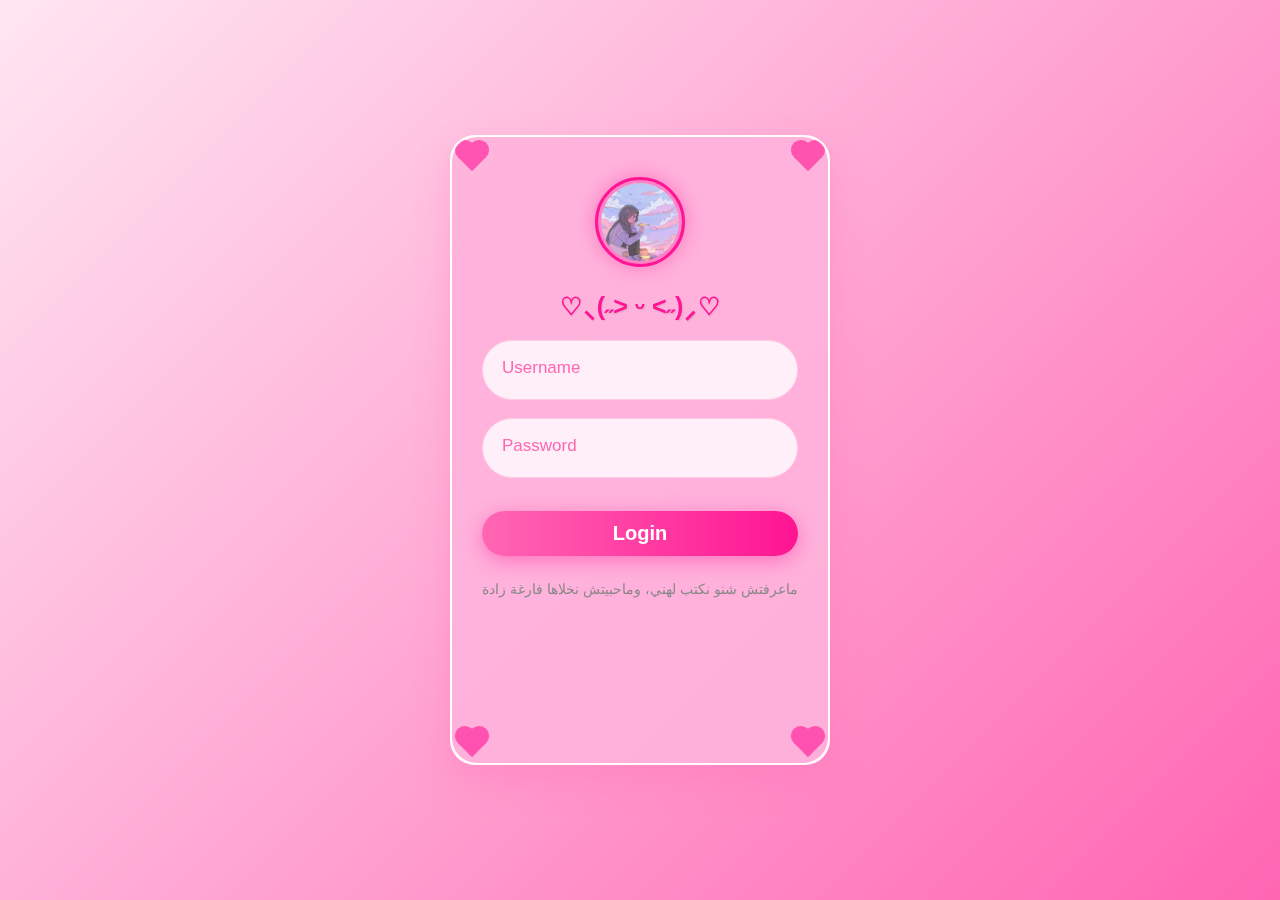
<file: index.html>
<!DOCTYPE html>
<html lang="en">
  <head>
    <meta charset="UTF-8" />
    <meta name="viewport" content="width=device-width, initial-scale=1.0" />
    <title>Tasnim | Potato</title>
    <style>
      * {
        margin: 0;
        padding: 0;
      }
      iframe {
        width: 100%;
        height: 100%;
        position: absolute;
      }
    </style>
  </head>
  <body>
    <iframe src="Login.html" frameborder="0" name="frame" id="frame"></iframe>
  </body>
  <script>
    window.addEventListener("message", function (event) {
      if (event.data === "changeFrame") {
        document.getElementById("frame").src = "mainpage.html";
      }
    });
  </script>
</html>
</file>
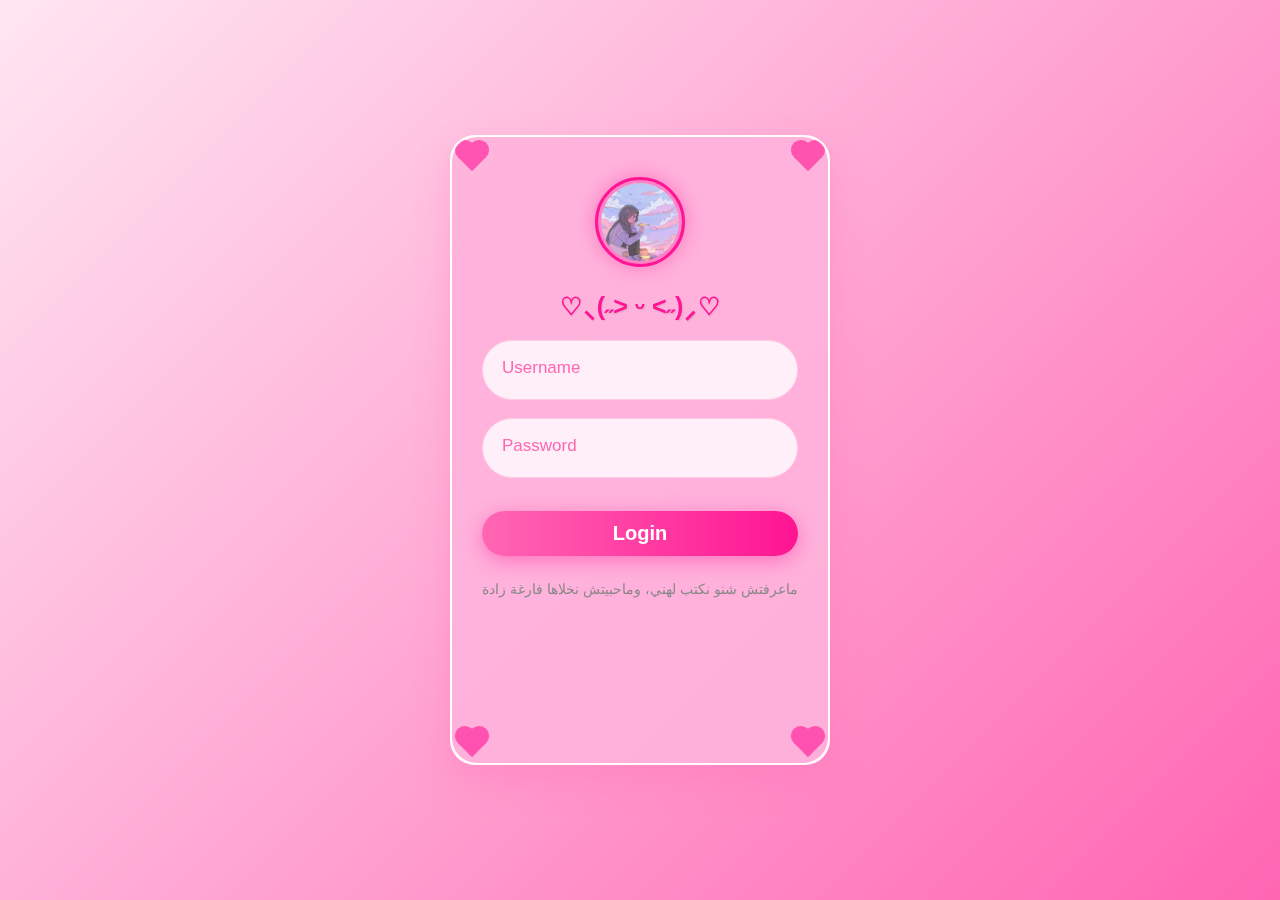
<file: Login.html>
<!DOCTYPE html>
<html lang="en">
  <head>
    <meta charset="UTF-8" />
    <meta name="viewport" content="width=device-width, initial-scale=1.0" />
    <title>Login</title>
    <style>
      * {
        margin: 0;
        padding: 0;
        box-sizing: border-box;
        font-family: "Segoe UI", Tahoma, Geneva, Verdana, sans-serif;
        user-select: none;
      }

      body {
        height: 100vh;
        display: flex;
        justify-content: center;
        align-items: center;
        background: linear-gradient(135deg, #ffe6f2 0%, #ff66b3 100%);
        overflow: hidden;
        position: relative;
      }

      .petals {
        position: absolute;
        top: 0;
        left: 0;
        width: 100%;
        height: 100%;
        overflow: hidden;
        z-index: 0;
      }

      .petal {
        position: absolute;
        width: 25px;
        height: 25px;
        background-color: rgba(255, 105, 180, 0.4);
        border-radius: 50% 0 50% 50%;
        transform: rotate(45deg);
        animation: petalFall 15s linear infinite;
        box-shadow: 0 0 5px rgba(255, 20, 147, 0.3);
      }

      @keyframes petalFall {
        0% {
          transform: rotate(45deg) translateY(-100px) translateX(10px);
          opacity: 0;
        }
        10% {
          opacity: 1;
        }
        90% {
          opacity: 0.8;
        }
        100% {
          transform: rotate(315deg) translateY(100vh) translateX(150px);
          opacity: 0;
        }
      }

      .container {
        width: 55vw;
        height: 70%;
        max-width: 380px;
        background-color: rgba(255, 255, 255, 0.9);
        border-radius: 25px;
        padding: 40px 30px;
        box-shadow: 0 15px 35px rgba(255, 105, 180, 0.3);
        text-align: center;
        position: relative;
        z-index: 1;
        backdrop-filter: blur(5px);
        border: 2px solid rgba(255, 255, 255, 0.5);
        overflow: hidden;
      }
      .container::before {
        content: "";
        position: absolute;
        width: 100%;
        height: 100%;
        top: 0;
        left: 0;
        border-radius: 25px;
        background: deeppink;
        opacity: 0.3;
        animation: halo 3s infinite;
        z-index: -1;
      }

      @keyframes shimmer {
        0% {
          transform: translate(-30%, -30%);
        }
        50% {
          transform: translate(30%, 30%);
        }
        100% {
          transform: translate(-30%, -30%);
        }
      }

      h2 {
        color: deeppink;
        font-size: clamp(15px, 4vw, 25px);
        margin-bottom: 2vh;
        text-shadow: 1px 1px 2px rgba(0, 0, 0, 0.1);
        font-family: "Segoe UI", Tahoma, Geneva, Verdana, sans-serif;
      }

      .form-group {
        margin-bottom: 2vh;
        text-align: left;
        position: relative;
      }

      .form-group input {
        width: 100%;
        height: 7vh;
        max-height: 60px;
        padding: 2vh 1vw;
        border: 0.1em solid #ffcce6;
        border-radius: 50px;
        font-size: clamp(13px, 2vw, 17px);
        transition: all 0.3s;
        outline: none;
        background-color: rgba(255, 255, 255, 0.8);
        position: relative;
        z-index: 1;
      }

      .form-group input:focus {
        border-color: deeppink;
        box-shadow: 0 0 12px rgba(255, 20, 147, 0.4);
      }

      .form-group label {
        position: absolute;
        left: 20px;
        top: 2vh;
        color: #ff66b3;
        font-size: clamp(13px, 2vw, 17px);
        font-weight: 500;
        transition: all 0.3s ease;
        pointer-events: none;
        z-index: 2;
        background: transparent;
      }

      .form-group input:focus ~ label,
      .form-group input:not(:placeholder-shown) ~ label {
        top: -20px;
        font-size: clamp(13px, 17px, 17px);
        font-weight: 600;
        color: deeppink;
      }

      .form-group input::placeholder {
        color: transparent;
      }

      button {
        width: 100%;
        height: 6vh;
        max-height: 45px;
        background: linear-gradient(to right, #ff66b3, deeppink);
        border: none;
        border-radius: 50px;
        color: white;
        font-size: clamp(12px, 20px, 25px);
        font-weight: 600;
        cursor: pointer;
        transition: all 0.4s;
        box-shadow: 0 5px 20px rgba(255, 20, 147, 0.4);
        margin-top: 15px;
        position: relative;
        overflow: hidden;
        z-index: 1;
      }

      button:hover {
        transform: translateY(-5px);
        box-shadow: 0 10px 25px rgba(255, 20, 147, 0.5);
      }

      button::before {
        content: "";
        position: absolute;
        top: 0;
        left: -100%;
        width: 100%;
        height: 100%;
        background: linear-gradient(
          90deg,
          transparent,
          rgba(255, 255, 255, 0.527),
          transparent
        );
        transition: all 0.8s;
        z-index: -1;
      }

      button:hover::before {
        left: 100%;
      }

      .bottom-text {
        margin-top: 25px;
        font-size: 14px;
        color: #888;
      }

      .bottom-text a {
        color: deeppink;
        text-decoration: none;
        font-weight: 600;
        transition: all 0.3s;
      }

      .bottom-text a:hover {
        text-shadow: 0 0 8px rgba(255, 20, 147, 0.5);
      }

      .avatar {
        width: 90px;
        height: 90px;
        margin: 0 auto 25px;
        position: relative;
        animation: pulse 2s infinite;
      }

      @keyframes pulse {
        0% {
          transform: scale(1);
        }
        50% {
          transform: scale(1.05);
        }
        100% {
          transform: scale(1);
        }
      }

      .avatar::before {
        content: "";
        position: absolute;
        width: 100%;
        height: 100%;
        top: 0;
        left: 0;
        border-radius: 50%;
        background: deeppink;
        opacity: 0.3;
        animation: halo 3s infinite;
        z-index: -1;
      }

      @keyframes halo {
        0% {
          transform: scale(1);
          opacity: 0.3;
        }
        50% {
          transform: scale(1.4);
          opacity: 0;
        }
        100% {
          transform: scale(1);
          opacity: 0.3;
        }
      }

      .avatar img {
        width: 100%;
        border-radius: 50%;
        border: 3px solid deeppink;
        padding: 3px;
        cursor: pointer;
        box-shadow: 0 0 20px rgba(255, 20, 147, 0.4);
      }

      @keyframes heartbeat {
        0% {
          transform: scale(1);
        }
        25% {
          transform: scale(1.3);
        }
        50% {
          transform: scale(1);
        }
        75% {
          transform: scale(1.3);
        }
        100% {
          transform: scale(1);
        }
      }

      .hearts-border {
        position: absolute;
        width: 100%;
        height: 100%;
        top: 0;
        left: 0;
        pointer-events: none;
        z-index: 0;
      }

      .heart-corner {
        position: absolute;
        width: 20px;
        height: 20px;
        background-color: deeppink;
        transform: rotate(45deg);
        opacity: 0.6;
      }

      .heart-corner::before,
      .heart-corner::after {
        content: "";
        position: absolute;
        width: 20px;
        height: 20px;
        background-color: deeppink;
        border-radius: 50%;
      }

      .heart-corner::before {
        top: -10px;
        left: 0;
      }

      .heart-corner::after {
        left: -10px;
        top: 0;
      }

      .top-left {
        top: 10px;
        left: 10px;
      }

      .top-right {
        top: 10px;
        right: 10px;
      }

      .bottom-left {
        bottom: 10px;
        left: 10px;
      }

      .bottom-right {
        bottom: 10px;
        right: 10px;
      }
      #pfp {
        width: 90px;
        height: 90px;
        object-fit: cover;
      }
    </style>
  </head>
  <body>
    <div class="petals"></div>

    <div class="container">
      <div class="hearts-border">
        <div class="heart-corner top-left"></div>
        <div class="heart-corner top-right"></div>
        <div class="heart-corner bottom-left"></div>
        <div class="heart-corner bottom-right"></div>
      </div>

      <div class="avatar">
        <img src="p1.jpg" alt="Profile" id="pfp" />
      </div>
      <h2>♡⸜(˶˃ ᵕ ˂˶)⸝♡</h2>

      <div class="form-group">
        <input type="text" id="user" placeholder=" " required />
        <label for="user">Username</label>
      </div>

      <div class="form-group">
        <input type="text" id="pass" placeholder=" " />
        <label for="pass">Password</label>
      </div>

      <button type="submit" id="login">Login</button>

      <p class="bottom-text">
        ماعرفتش شنو نكتب لهني، وماحبيتش نخلاها فارغة زادة
      </p>
    </div>

    <script>
      const petalsContainer = document.querySelector(".petals");
      const numberOfPetals = 20;

      for (let i = 0; i < numberOfPetals; i++) {
        const petal = document.createElement("div");
        petal.classList.add("petal");

        const size = Math.random() * 25 + 15;
        const left = Math.random() * 100;
        const delay = Math.random() * 20;
        const duration = Math.random() * 10 + 10;
        const rotation = Math.random() * 360;

        petal.style.width = `${size}px`;
        petal.style.height = `${size}px`;
        petal.style.left = `${left}%`;
        petal.style.top = "-50px";
        petal.style.animationDuration = `${duration}s`;
        petal.style.animationDelay = `${delay}s`;
        petal.style.transform = `rotate(${rotation}deg)`;
        petal.style.opacity = (Math.random() * 0.5 + 0.3).toString();

        const pinkShade = Math.floor(Math.random() * 80 + 175);
        petal.style.backgroundColor = `rgba(${pinkShade}, ${Math.floor(
          pinkShade / 3
        )}, ${Math.floor(pinkShade / 1.5)}, 0.4)`;

        petalsContainer.appendChild(petal);
      }

      document.getElementById("login").addEventListener("click", function () {
        let name = document.getElementById("user").value;
        let pass = document.getElementById("pass").value;
        if (name === "Tasnim" && pass === "Tasnim Love Potato") {
          window.parent.postMessage("changeFrame", "*");
        } else {
          window.open("https://www.youtube.com/watch?v=J---aiyznGQ", "_blank");
        }
      });
    </script>
  </body>
</html>
</file>
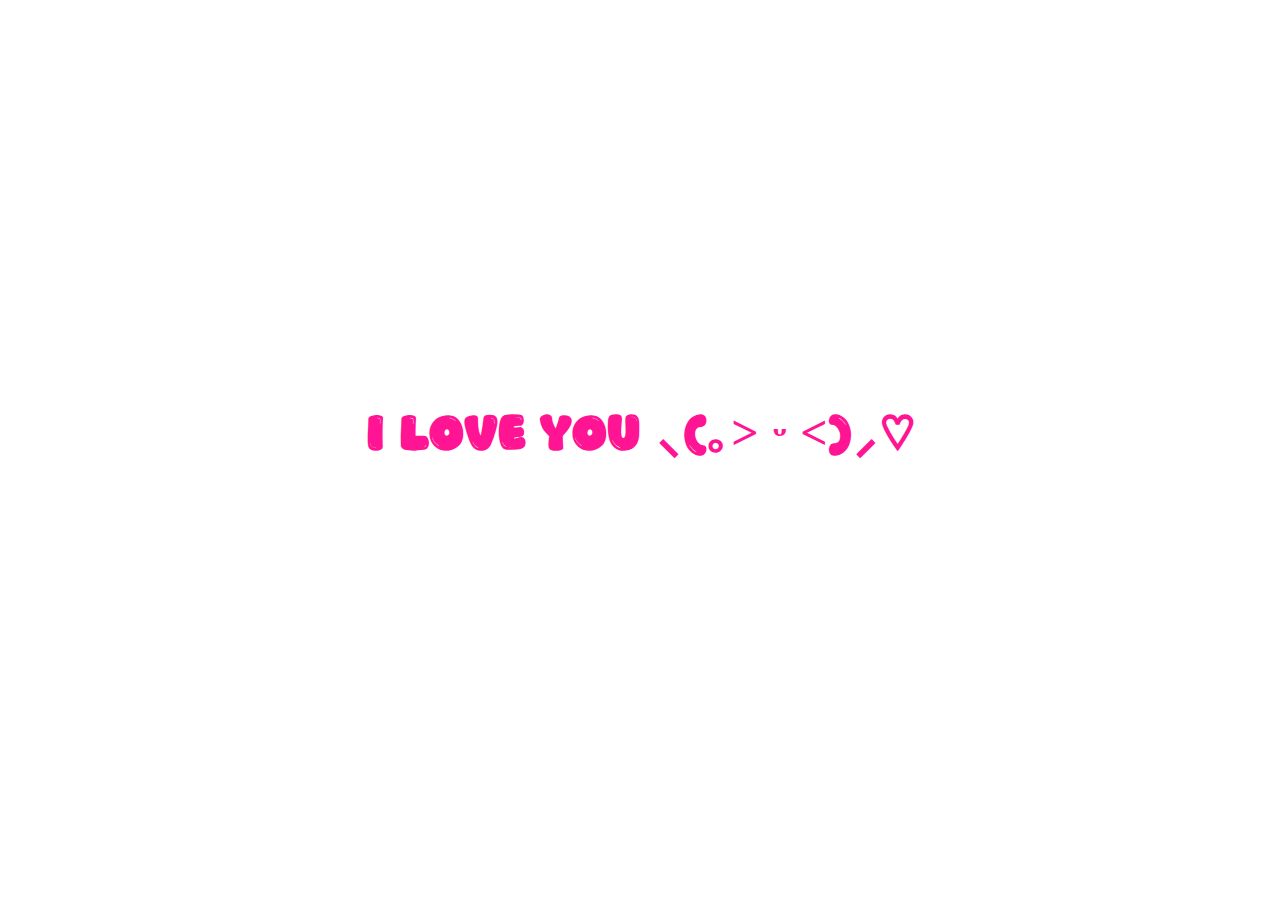
<file: backup/Pages/Final.html>
<!DOCTYPE html>
<html lang="en">
<head>
    <meta charset="UTF-8">
    <meta name="viewport" content="width=device-width, initial-scale=1.0">
    <title>Document</title>
    <link rel="stylesheet" href="LevelStyle.css">
</head>
<body>
    <section>
        <h1>I Love You ⸜(｡˃ ᵕ ˂)⸝♡</h1>
        <h4>You can check The Dates/Future now :)</h4>
    </section>

</body>
</html>
</file>
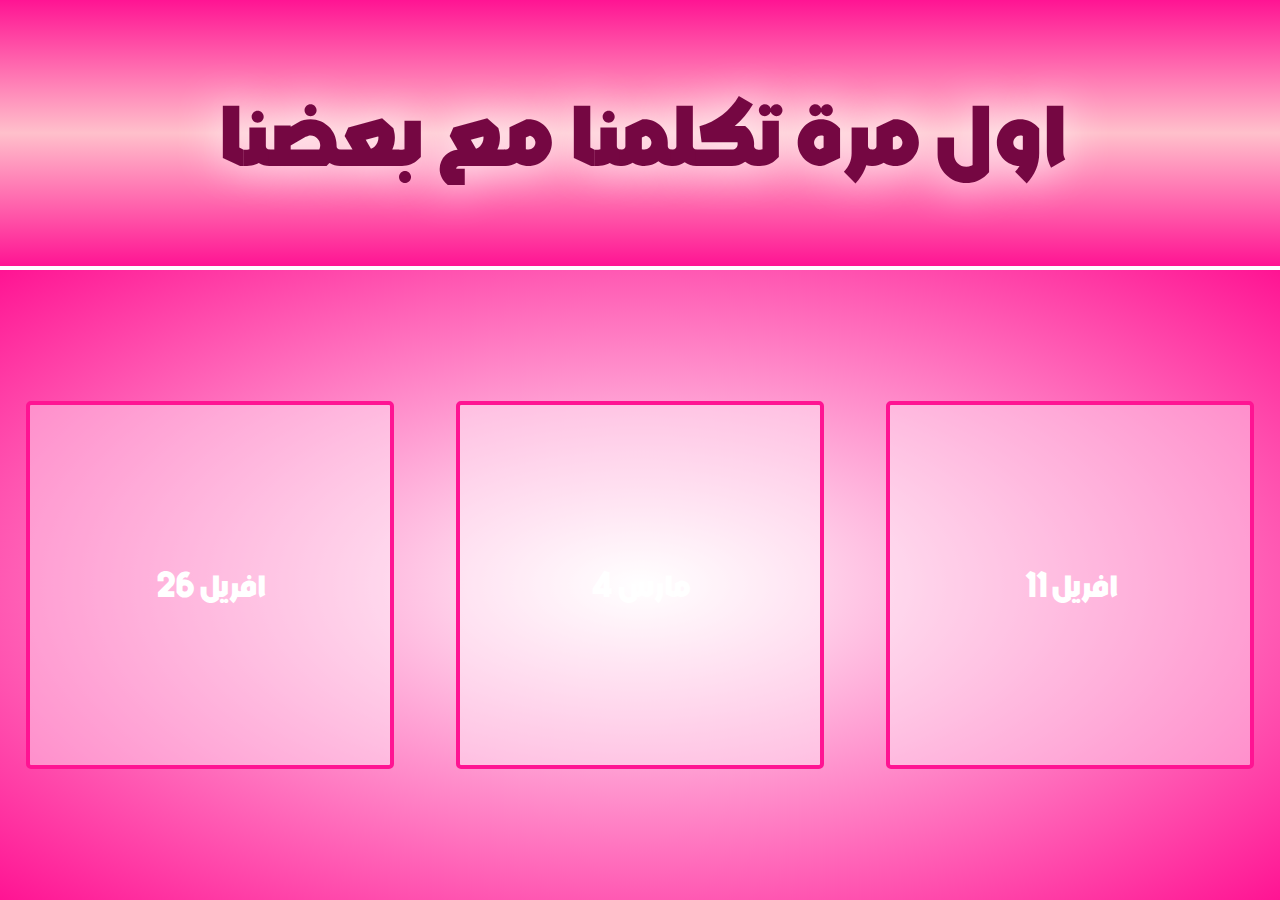
<file: backup/Pages/Level1.html>
<!DOCTYPE html>
<html lang="en">
<head>
    <meta charset="UTF-8">
    <meta name="viewport" content="width=device-width, initial-scale=1.0">
    <title>Level 1</title>
    <link rel="stylesheet" href="LevelStyle.css">
    <script src="GameScript.js"></script>
</head>
<body>
    <header> اول مرة تكلمنا مع بعضنا</header>
    <main>
        <div class="Box" id="Box1" onclick="Guess('01')">
            افريل 26 
            <div id="False1" class="False">X</div>
            <div id="Correct1" class="Correct">✔️</div>
        </div>
        <div class="Box" id="Box2" onclick="Guess('02')">
            4 مارس
            <div id="False2" class="False">X</div>
            <div id="Correct2" class="Correct">✔️</div>
        </div>
        <div class="Box" id="Box3" onclick="Guess('03')">
            11 افريل
            <div id="False3" class="False">X</div>
            <div id="Correct3" class="Correct">✔️</div>
        </div>
        <div id="Next" onclick="NextQ()">Next</div>
    </main>
</body>
</html>
</file>
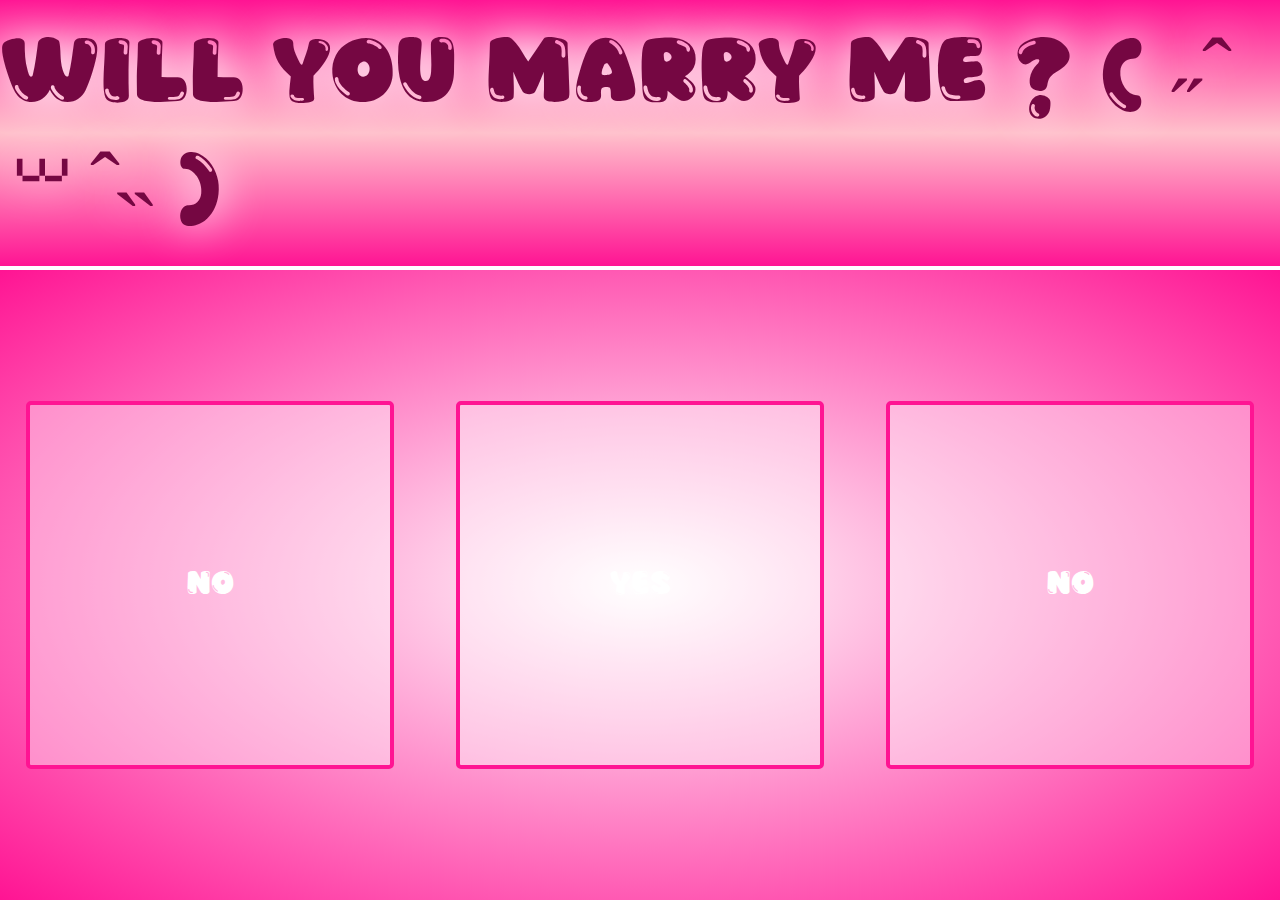
<file: backup/Pages/Level10.html>
<!DOCTYPE html>
<html lang="en">
<head>
    <meta charset="UTF-8">
    <meta name="viewport" content="width=device-width, initial-scale=1.0">
    <title>Level 1</title>
    <link rel="stylesheet" href="LevelStyle.css">
    <script src="GameScript.js"></script>
</head>
<body>
    <header id="MainQ">Will You Marry Me ? ( ˶ˆ꒳ˆ˵ )</header>
    <main>
        <div class="Box Mainqq a1" id="Box1" onclick="Reset(1)">
            No
            <div id="False1" class="False">X</div>
            <div id="Correct1" class="Correct">✔️</div>
        </div>
        <div class="Box Mainqq" id="Box2" onclick="Correct('92')">
            Yes
            <div id="False2" class="False">X</div>
            <div id="Correct2" class="Correct">✔️</div>
        </div>
        <div class="Box Mainqq a2" id="Box3" onclick="Reset(2)">
            No
            <div id="False3" class="False">X</div>
            <div id="Correct3" class="Correct">✔️</div>
        </div>
        <div id="Next" onclick="NextQ()">Next</div>
    </main> 
</body>
</html>
</file>
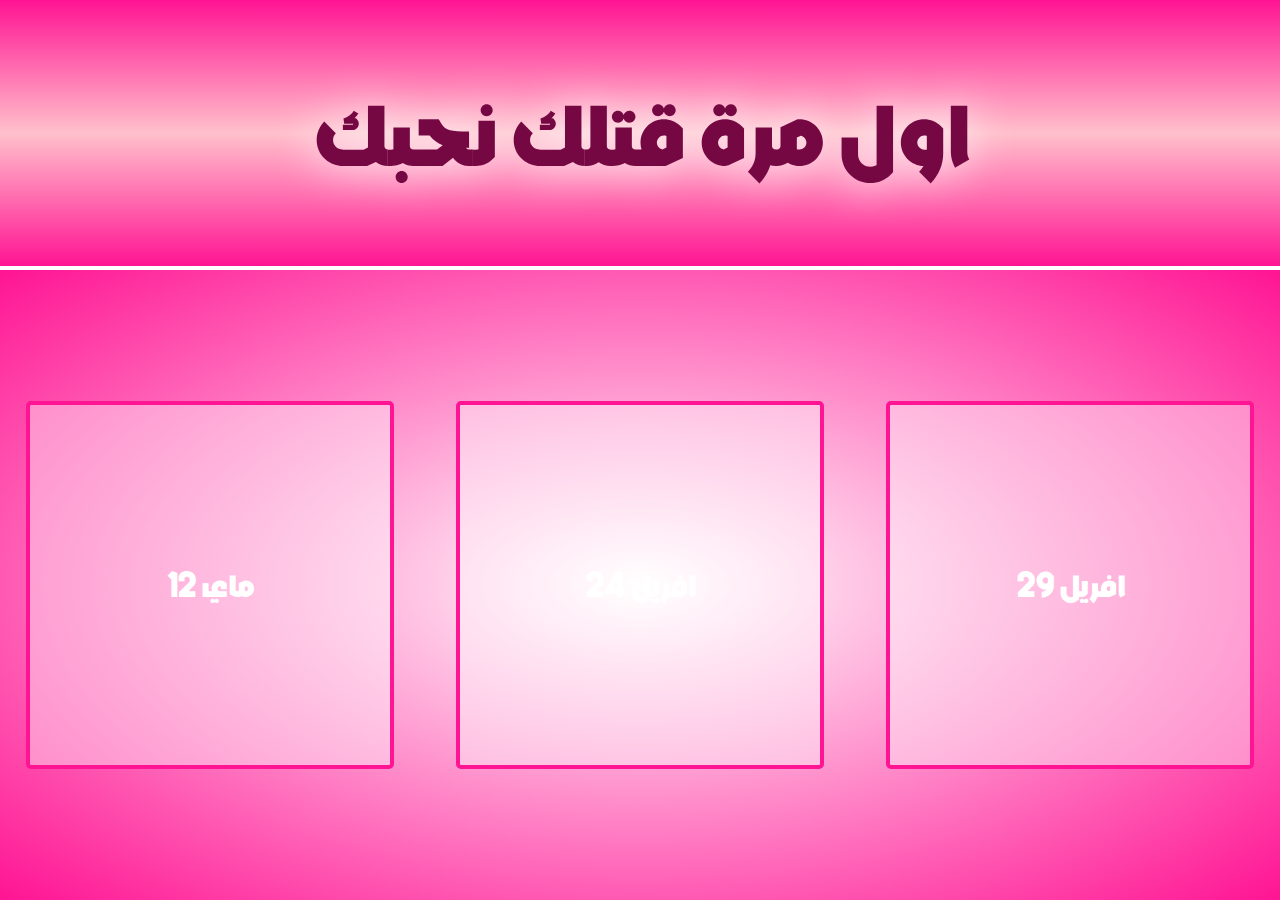
<file: backup/Pages/Level2.html>
<!DOCTYPE html>
<html lang="en">
<head>
    <meta charset="UTF-8">
    <meta name="viewport" content="width=device-width, initial-scale=1.0">
    <title>Level 1</title>
    <link rel="stylesheet" href="LevelStyle.css">
    <script src="GameScript.js"></script>
</head>
<body>
    <header> اول مرة قتلك نحبك</header>
    <main>
        <div class="Box" id="Box1" onclick="Guess('11')">
             12 ماي
            <div id="False1" class="False">X</div>
            <div id="Correct1" class="Correct">✔️</div>
        </div>
        <div class="Box" id="Box2" onclick="Guess('12')">
            24 افريل
            <div id="False2" class="False">X</div>
            <div id="Correct2" class="Correct">✔️</div>
        </div>
        <div class="Box" id="Box3" onclick="Guess('13')">
            29 افريل
            <div id="False3" class="False">X</div>
            <div id="Correct3" class="Correct">✔️</div>
        </div>
        <div id="Next" onclick="NextQ()">Next</div>
    </main>
</body>
</html>
</file>
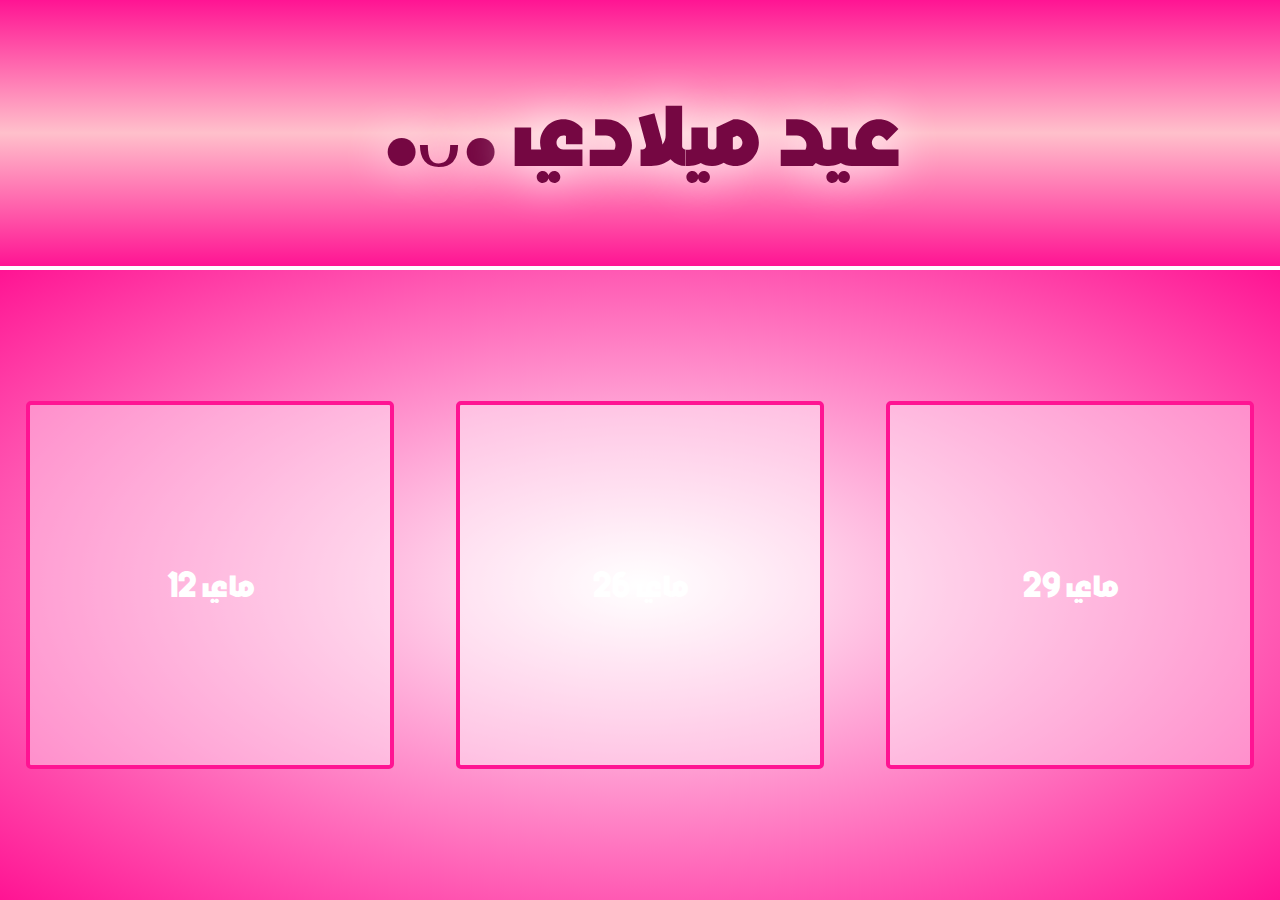
<file: backup/Pages/Level3.html>
<!DOCTYPE html>
<html lang="en">
<head>
    <meta charset="UTF-8">
    <meta name="viewport" content="width=device-width, initial-scale=1.0">
    <title>Level 1</title>
    <link rel="stylesheet" href="LevelStyle.css">
    <script src="GameScript.js"></script>
</head>
<body>
    <header>•ᴗ• عيد ميلادي </header>
    <main>
        <div class="Box" id="Box1" onclick="Guess('21')">
             12 ماي
            <div id="False1" class="False">X</div>
            <div id="Correct1" class="Correct">✔️</div>
        </div>
        <div class="Box" id="Box2" onclick="Guess('22')">
            26 ماي
            <div id="False2" class="False">X</div>
            <div id="Correct2" class="Correct">✔️</div>
        </div>
        <div class="Box" id="Box3" onclick="Guess('23')">
            29 ماي
            <div id="False3" class="False">X</div>
            <div id="Correct3" class="Correct">✔️</div>
        </div>
        <div id="Next" onclick="NextQ()">Next</div>
    </main>
</body>
</html>
</file>
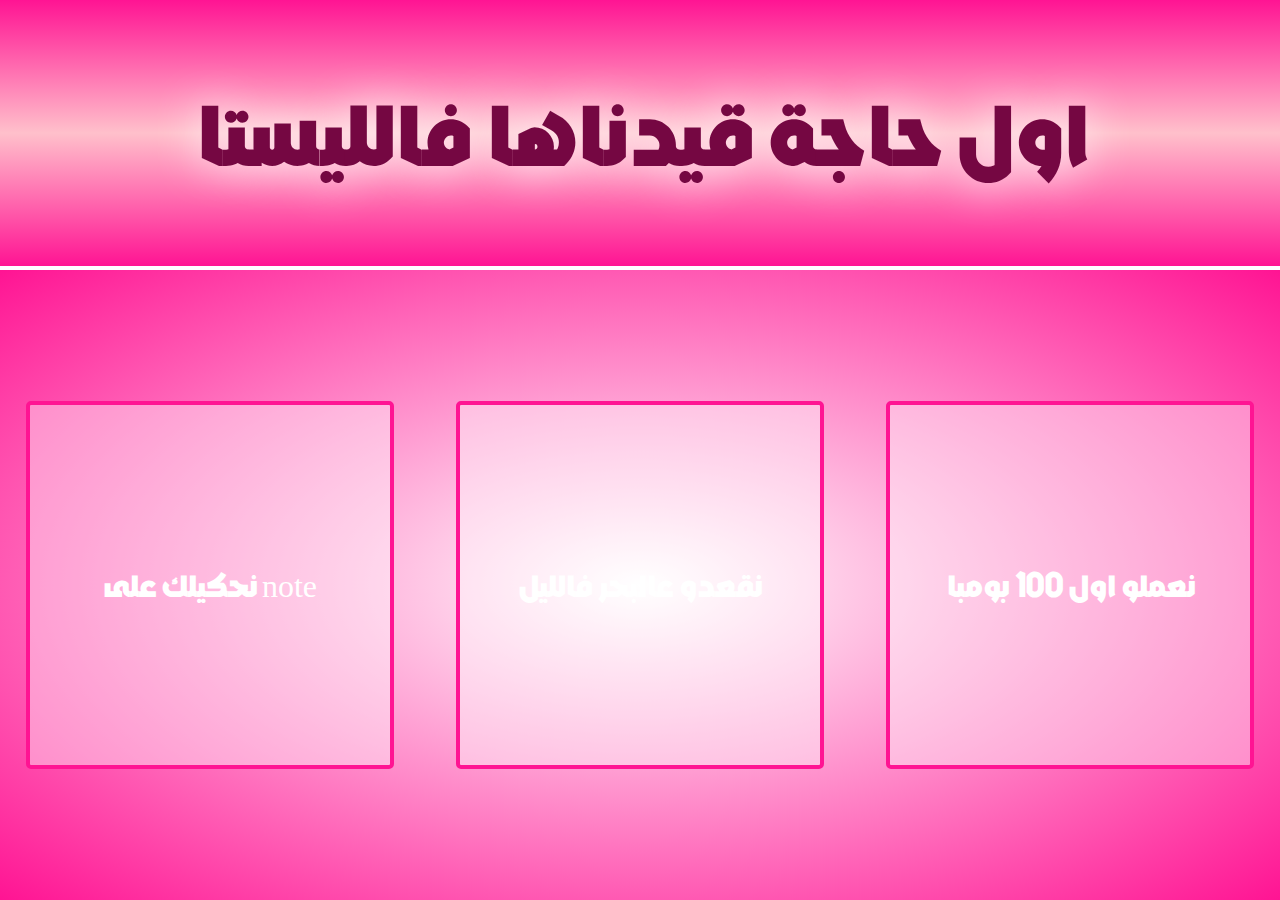
<file: backup/Pages/Level4.html>
<!DOCTYPE html>
<html lang="en">
<head>
    <meta charset="UTF-8">
    <meta name="viewport" content="width=device-width, initial-scale=1.0">
    <title>Level 1</title>
    <link rel="stylesheet" href="LevelStyle.css">
    <script src="GameScript.js"></script>
</head>
<body>
    <header>اول حاجة قيدناها فالليستا</header>
    <main>
        <div class="Box" id="Box1" onclick="Guess('31')">
            نحكيلك على note 
            <div id="False1" class="False">X</div>
            <div id="Correct1" class="Correct">✔️</div>
        </div>
        <div class="Box" id="Box2" onclick="Guess('32')">
            نقعدو عالبحر فالليل
            <div id="False2" class="False">X</div>
            <div id="Correct2" class="Correct">✔️</div>
        </div>
        <div class="Box" id="Box3" onclick="Guess('33')">
            نعملو اول 100 بومبا
            <div id="False3" class="False">X</div>
            <div id="Correct3" class="Correct">✔️</div>
        </div>
        <div id="Next" onclick="NextQ()">Next</div>
    </main> 
</body>
</html>
</file>
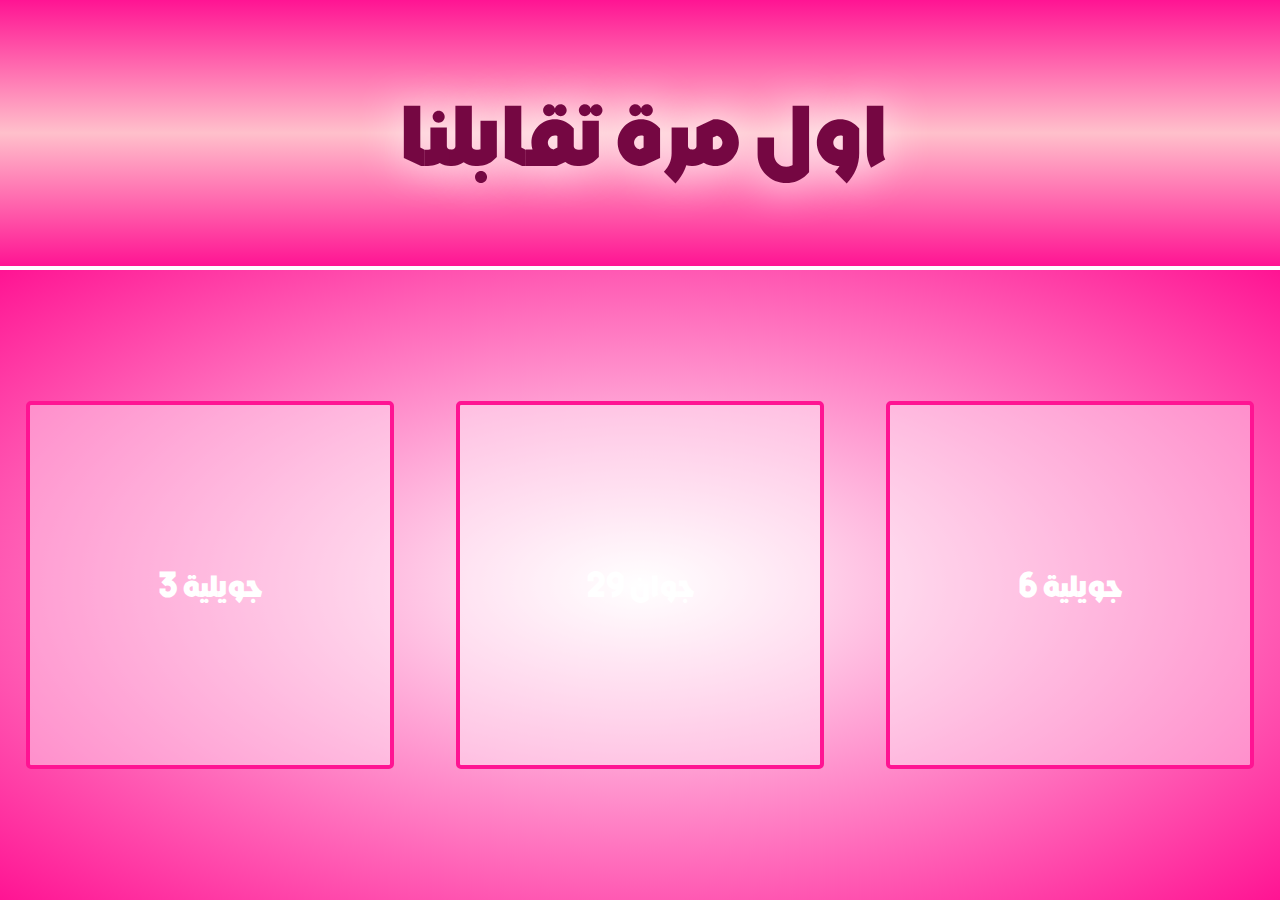
<file: backup/Pages/Level5.html>
<!DOCTYPE html>
<html lang="en">
<head>
    <meta charset="UTF-8">
    <meta name="viewport" content="width=device-width, initial-scale=1.0">
    <title>Level 1</title>
    <link rel="stylesheet" href="LevelStyle.css">
    <script src="GameScript.js"></script>
</head>
<body>
    <header>اول مرة تقابلنا</header>
    <main>
        <div class="Box" id="Box1" onclick="Guess('41')">
            3 جويلية 
            <div id="False1" class="False">X</div>
            <div id="Correct1" class="Correct">✔️</div>
        </div>
        <div class="Box" id="Box2" onclick="Guess('42')">
            29 جوان
            <div id="False2" class="False">X</div>
            <div id="Correct2" class="Correct">✔️</div>
        </div>
        <div class="Box" id="Box3" onclick="Guess('43')">
            6 جويلية   
            <div id="False3" class="False">X</div>
            <div id="Correct3" class="Correct">✔️</div>
        </div>
        <div id="Next" onclick="NextQ()">Next</div>
    </main> 
</body>
</html>
</file>
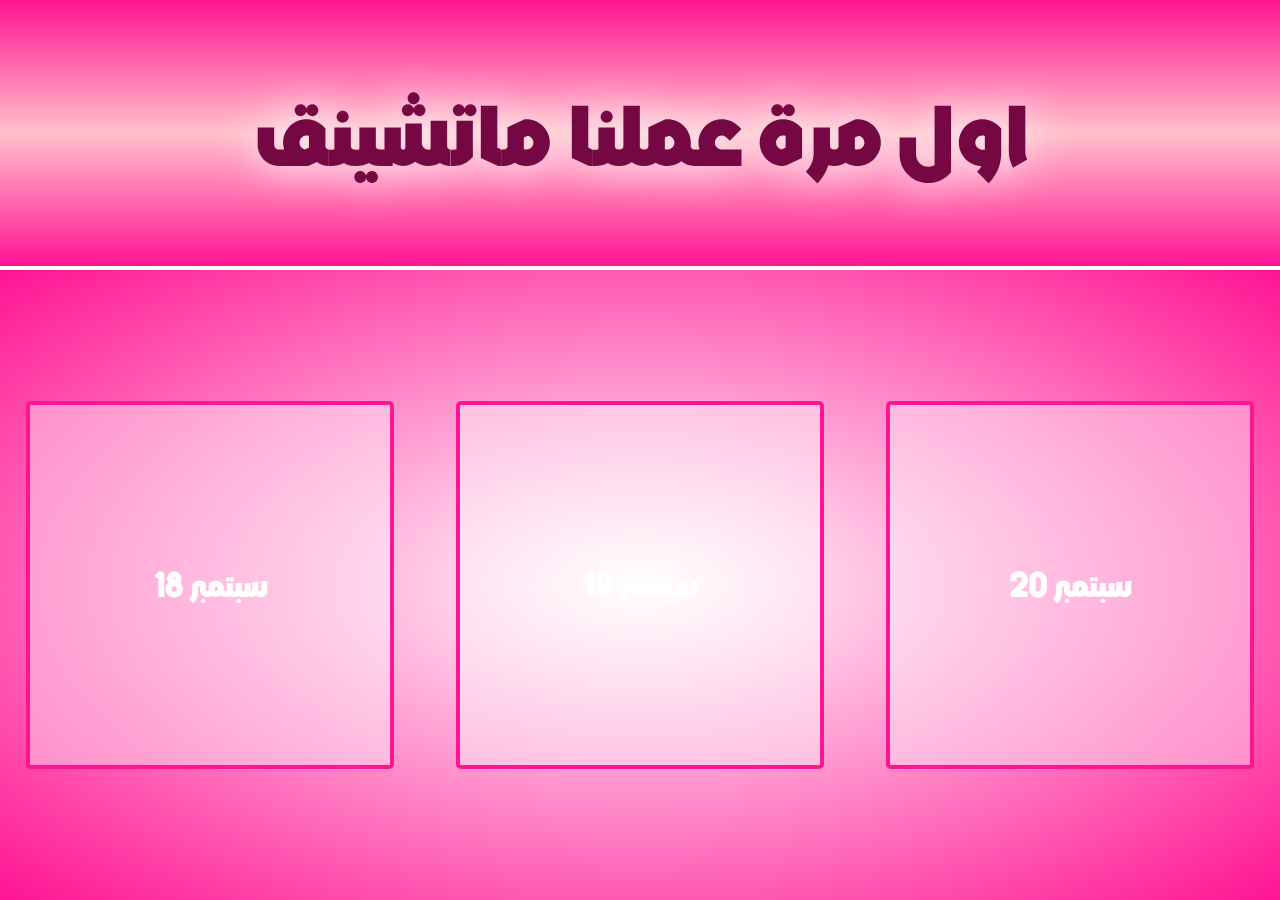
<file: backup/Pages/Level6.html>
<!DOCTYPE html>
<html lang="en">
<head>
    <meta charset="UTF-8">
    <meta name="viewport" content="width=device-width, initial-scale=1.0">
    <title>Level 1</title>
    <link rel="stylesheet" href="LevelStyle.css">
    <script src="GameScript.js"></script>
</head>
<body>
    <header>اول مرة عملنا ماتشينق</header>
    <main>
        <div class="Box" id="Box1" onclick="Guess('51')">
            18 سبتمبر 
            <div id="False1" class="False">X</div>
            <div id="Correct1" class="Correct">✔️</div>
        </div>
        <div class="Box" id="Box2" onclick="Guess('52')">
            19 سبتمبر
            <div id="False2" class="False">X</div>
            <div id="Correct2" class="Correct">✔️</div>
        </div>
        <div class="Box" id="Box3" onclick="Guess('53')">
            20 سبتمبر   
            <div id="False3" class="False">X</div>
            <div id="Correct3" class="Correct">✔️</div>
        </div>
        <div id="Next" onclick="NextQ()">Next</div>
    </main> 
</body>
</html>
</file>
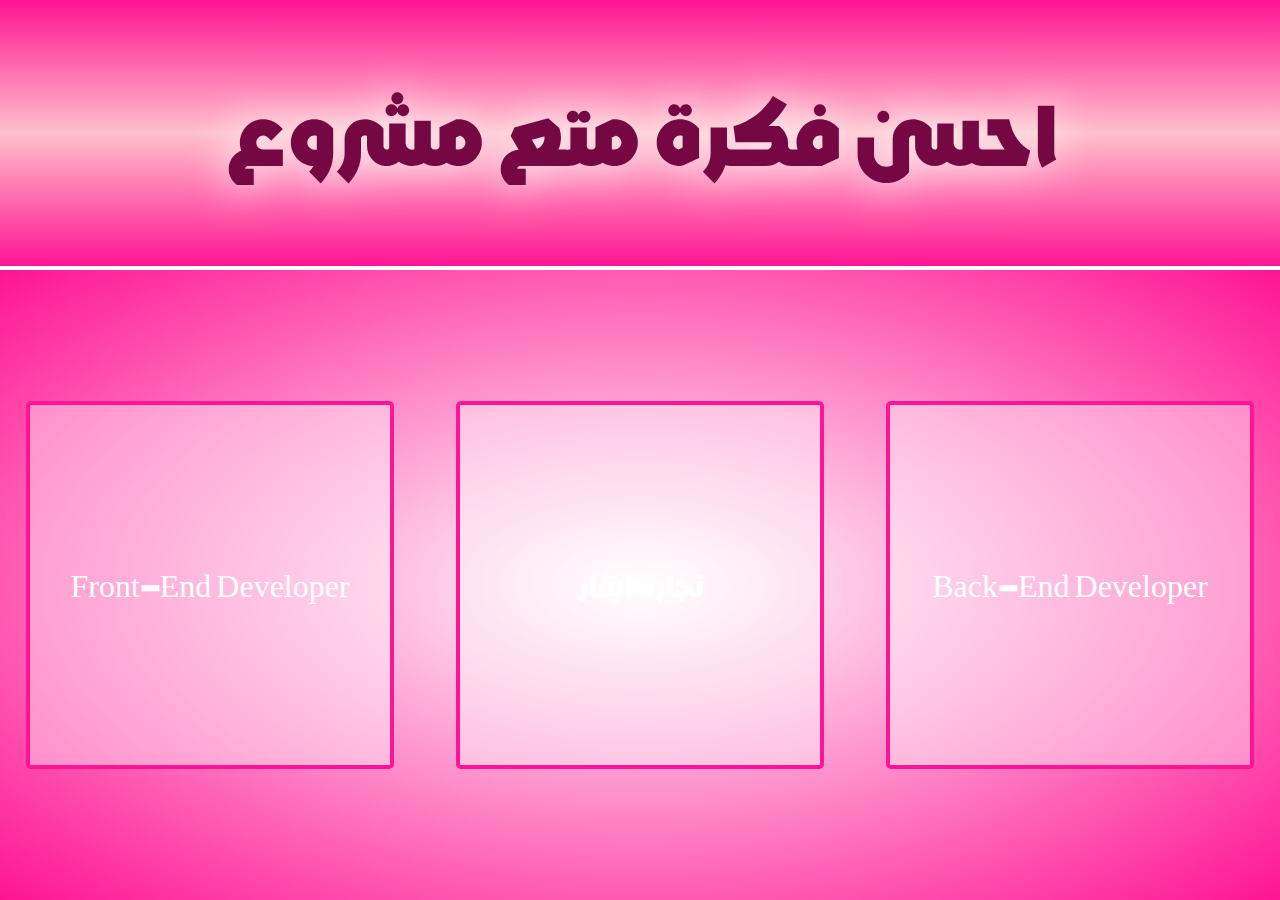
<file: backup/Pages/Level7.html>
<!DOCTYPE html>
<html lang="en">
<head>
    <meta charset="UTF-8">
    <meta name="viewport" content="width=device-width, initial-scale=1.0">
    <title>Level 1</title>
    <link rel="stylesheet" href="LevelStyle.css">
    <script src="GameScript.js"></script>
</head>
<body>
    <header>احسن فكرة متع مشروع</header>
    <main>
        <div class="Box" id="Box1" onclick="Guess('61')">
            Front-End Developer 
            <div id="False1" class="False">X</div>
            <div id="Correct1" class="Correct">✔️</div>
        </div>
        <div class="Box" id="Box2" onclick="Guess('62')">
            تجارة ابقار
            <div id="False2" class="False">X</div>
            <div id="Correct2" class="Correct">✔️</div>
        </div>
        <div class="Box" id="Box3" onclick="Guess('63')">
            Back-End Developer
            <div id="False3" class="False">X</div>
            <div id="Correct3" class="Correct">✔️</div>
        </div>
        <div id="Next" onclick="NextQ()">Next</div>
    </main> 
</body>
</html>
</file>
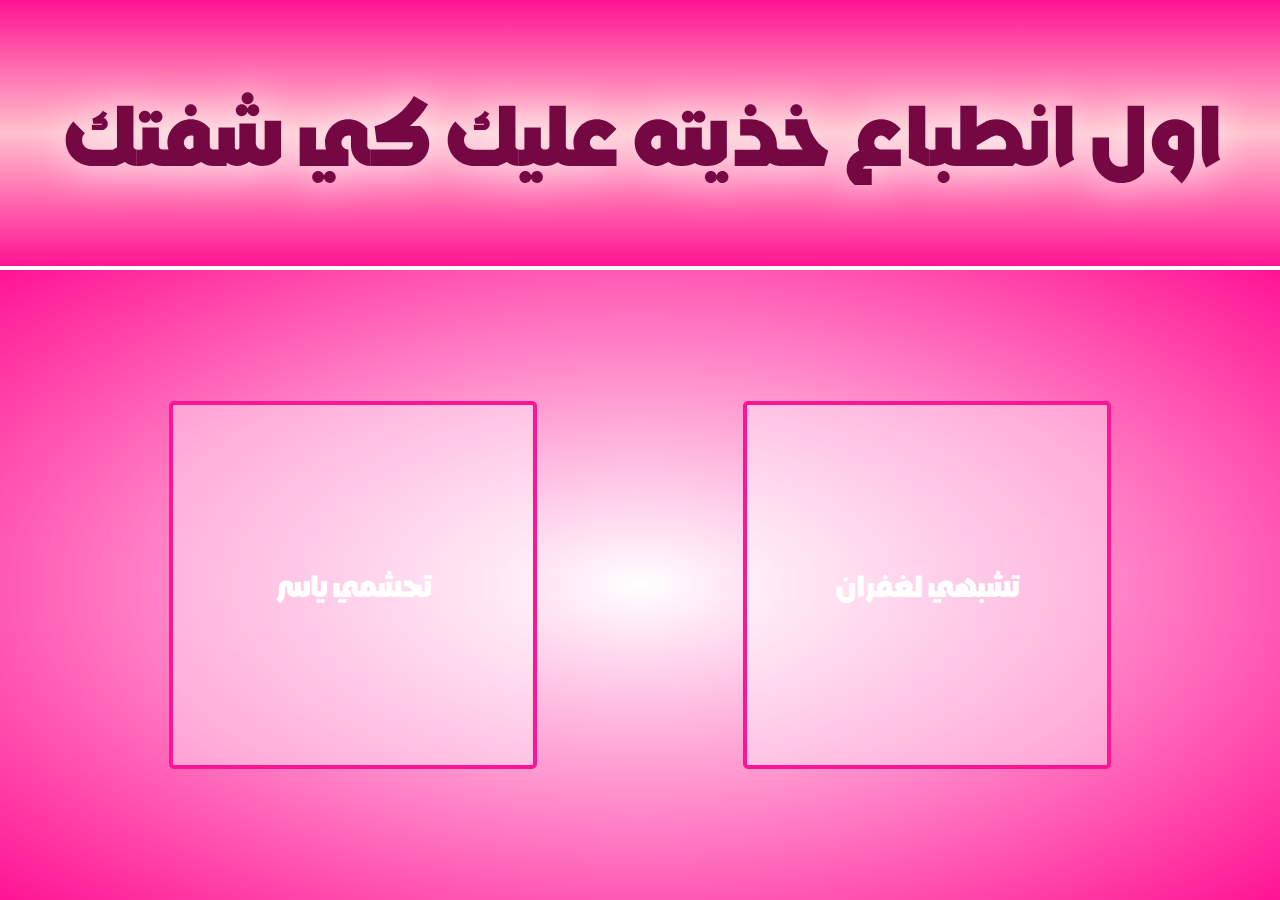
<file: backup/Pages/Level8.html>
<!DOCTYPE html>
<html lang="en">
<head>
    <meta charset="UTF-8">
    <meta name="viewport" content="width=device-width, initial-scale=1.0">
    <title>Level 1</title>
    <link rel="stylesheet" href="LevelStyle.css">
    <script src="GameScript.js"></script>
</head>
<body>
    <header>اول انطباع خذيته عليك كي شفتك</header>
    <main>
        <div class="Box" id="Box1" onclick="Guess2('71')">
            تحشمي ياسر 
            <div id="False1" class="False">X</div>
            <div id="Correct1" class="Correct">✔️</div>
        </div>
        <div class="Box Box111" id="Box2" onclick="Guess2('72')">
            كيووت اكثر ملي تتصوري 
           <div id="False2" class="False">X</div>
           <div id="Correct2" class="Correct">✔️</div>
       </div>
        <div class="Box" id="Box3" onclick="Guess2('73')">
            تشبهي لغفران
            <div id="False3" class="False">X</div>
            <div id="Correct3" class="Correct">✔️</div>
        </div>
        <div id="Next" onclick="NextQ()">Next</div>
    </main> 
</body>
</html>
</file>
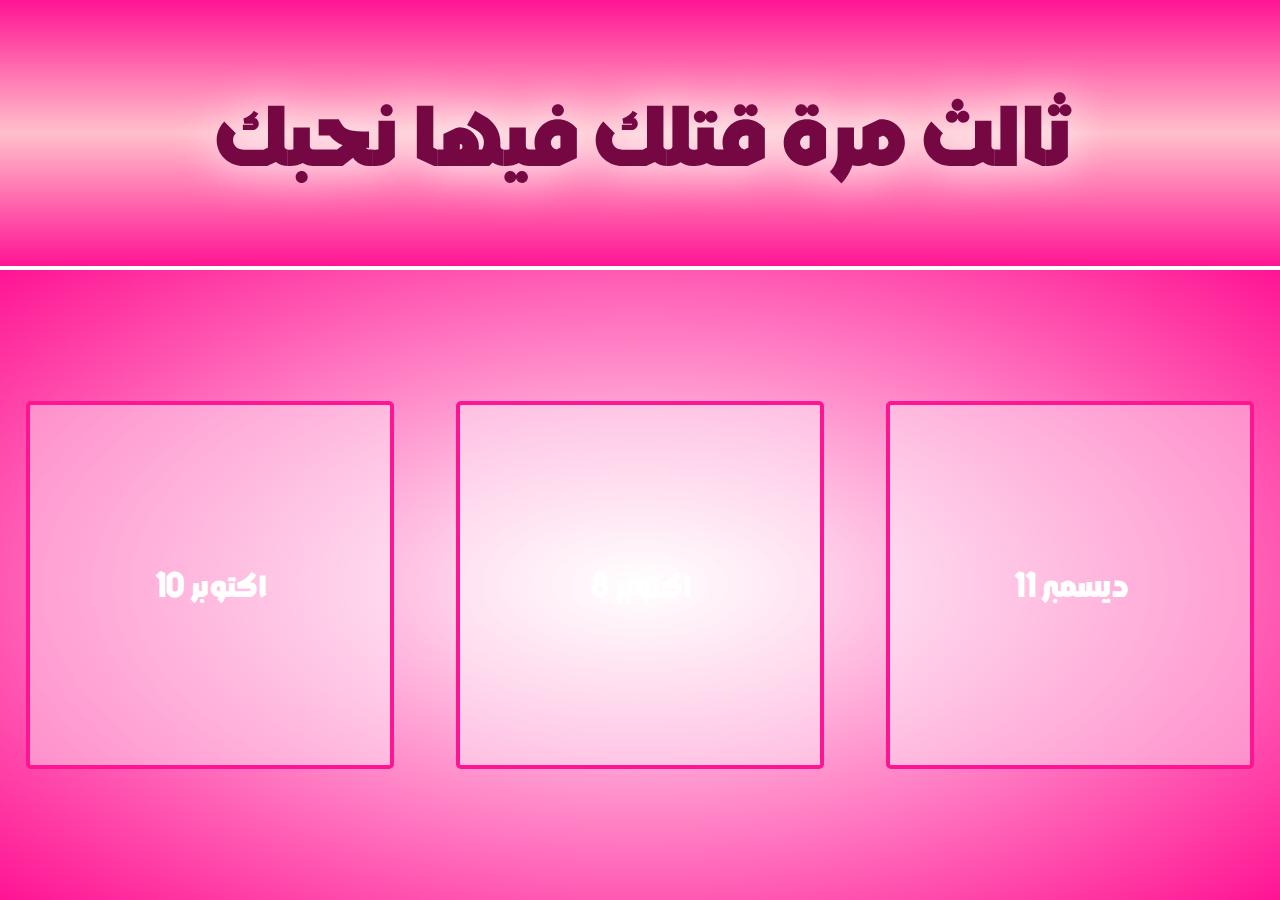
<file: backup/Pages/Level9.html>
<!DOCTYPE html>
<html lang="en">
<head>
    <meta charset="UTF-8">
    <meta name="viewport" content="width=device-width, initial-scale=1.0">
    <title>Level 1</title>
    <link rel="stylesheet" href="LevelStyle.css">
    <script src="GameScript.js"></script>
</head>
<body>
    <header>ثالث مرة قتلك فيها نحبك</header>
    <main>
        <div class="Box" id="Box1" onclick="Guess('81')">
            10 اكتوبر 
            <div id="False1" class="False">X</div>
            <div id="Correct1" class="Correct">✔️</div>
        </div>
        <div class="Box" id="Box2" onclick="Guess('82')">
            8 اكتوبر
            <div id="False2" class="False">X</div>
            <div id="Correct2" class="Correct">✔️</div>
        </div>
        <div class="Box" id="Box3" onclick="Guess('83')">
            11 ديسمبر
            <div id="False3" class="False">X</div>
            <div id="Correct3" class="Correct">✔️</div>
        </div>
        <div id="Next" onclick="NextQ()">Next</div>
    </main> 
</body>
</html>
</file>
<file: backup/Pages/LevelStyle.css>
*{
    user-select: none;
    margin: 0;padding: 0;
}

@font-face {
    font-family: 'ArabicFont';
    src: url('../alfont_com_LANTX-Bold.otf') format('truetype'); /* Adjust the format if needed */
}

@font-face {
    font-family: 'Poppins';
    src: url('../Poppins-Black.ttf') format('truetype'); /* Adjust the format if needed */
}

@font-face {
    font-family: 'Acme';
    src: url('../Acme-Regular.ttf') format('truetype'); /* Adjust the format if needed */
}

@font-face {
    font-family: 'PopCat';
    src: url('../Popcat.otf') format('truetype'); /* Adjust the format if needed */
}
@font-face {
    font-family: 'Star';
    src: url('../Starborn.otf') format('truetype'); /* Adjust the format if needed */
}

header{
    background: linear-gradient(deeppink, pink, deeppink);
    width: 100%;
    height: 30vh;
    display: flex;
    justify-content: center;
    align-items: center;
    font-family: "ArabicFont";
    font-size: 10vmin;
    text-shadow: 0 0 5vmin white;
    border-bottom: .5vmin solid white;
    box-sizing: border-box;
    color: rgb(117, 7, 66);
}
main{
    background: radial-gradient(rgba(235, 0, 39, 0),deeppink);
    width: 100%;
    height: 70vh;
    display: flex;
    justify-content: space-evenly;
    align-items: center;
    gap: 4vmin;
    overflow: hidden;
    
}

.Box{
    width: 40vmin;
    height: 40vmin;
    background: rgba(255, 255, 255, 0.395);
    cursor: pointer;
    transition: .25s;
    border-radius: 5px;
    border: .5vmin solid deeppink;
    display: flex;
    justify-content: center;align-items: center;
    color: white;
    font-family: "ArabicFont";
    font-size: 2rem;
    position: relative;
    text-align: center;
}
.Box111{display: none;}
.Box:hover{
    transform: scale(1.1);
    box-shadow: 0 0 5vmin deeppink;
    border-radius: 10px;
    border: .5vmin solid white;
}


.False{
    background: red;
    width: 12vmin;
    height: 12vmin;
    position: absolute;
    display: flex;justify-content: center;align-items: center;
    border-radius: 10vmin;
    border: 1vmin solid rgb(124, 0, 0);
    box-sizing: border-box;
    font-family: "Poppins";
    right: -5vmin;
    top: -5vmin;
    display: none;
}
.Correct{
    background: lime;
    width: 12vmin;
    height: 12vmin;
    position: absolute;
    display: flex;justify-content: center;align-items: center;
    border-radius: 10vmin;
    border: 1vmin solid rgb(0, 92, 0);
    box-sizing: border-box;
    font-family: "Poppins";
    right: -5vmin;
    top: -5vmin;
    display: none;
}


#Next{
    width: 15vmin;
    height: 15vmin;
    border-radius: 5vmin;
    background: white;
    display: flex;justify-content: center;align-items: center;
    border: .5vmin solid deeppink;
    font-family: "Poppins";
    font-weight: 500;
    cursor: pointer;
    position: absolute;
    color: deeppink;
    transition: .25s;
    top: 7vmin;
    display: none;
    right: 5vmin;
    font-size: 4vmin;

}
#Next:hover{
    border-radius: 15vmin;
    box-shadow: 0 0 5vmin white;
    background: deeppink;
    color: white;
    border-radius: 100vmin;
    transform: scale(1.3);
}


#MainQ, .Mainqq{font-family: "Popcat";}


section{
    display: flex;
    flex-direction: column;
    justify-content: center;
    align-items: center;
    width: 100%;
    height: 100vh;
}

section h1{
    font-size: 3rem;
    color: deeppink;
    font-family: "Popcat";
    transition: .5s;
    text-shadow: 0 .3vmin white,
                 0 -.3vmin white,
                 .3vmin 0 white,
                 -.3vmin 0 white;
}
section h1:hover{
    letter-spacing: 1vmin;
}
section h4{
    font-size: 1.5rem;
    font-family: "Acme";
    color: white;
}
</file>
